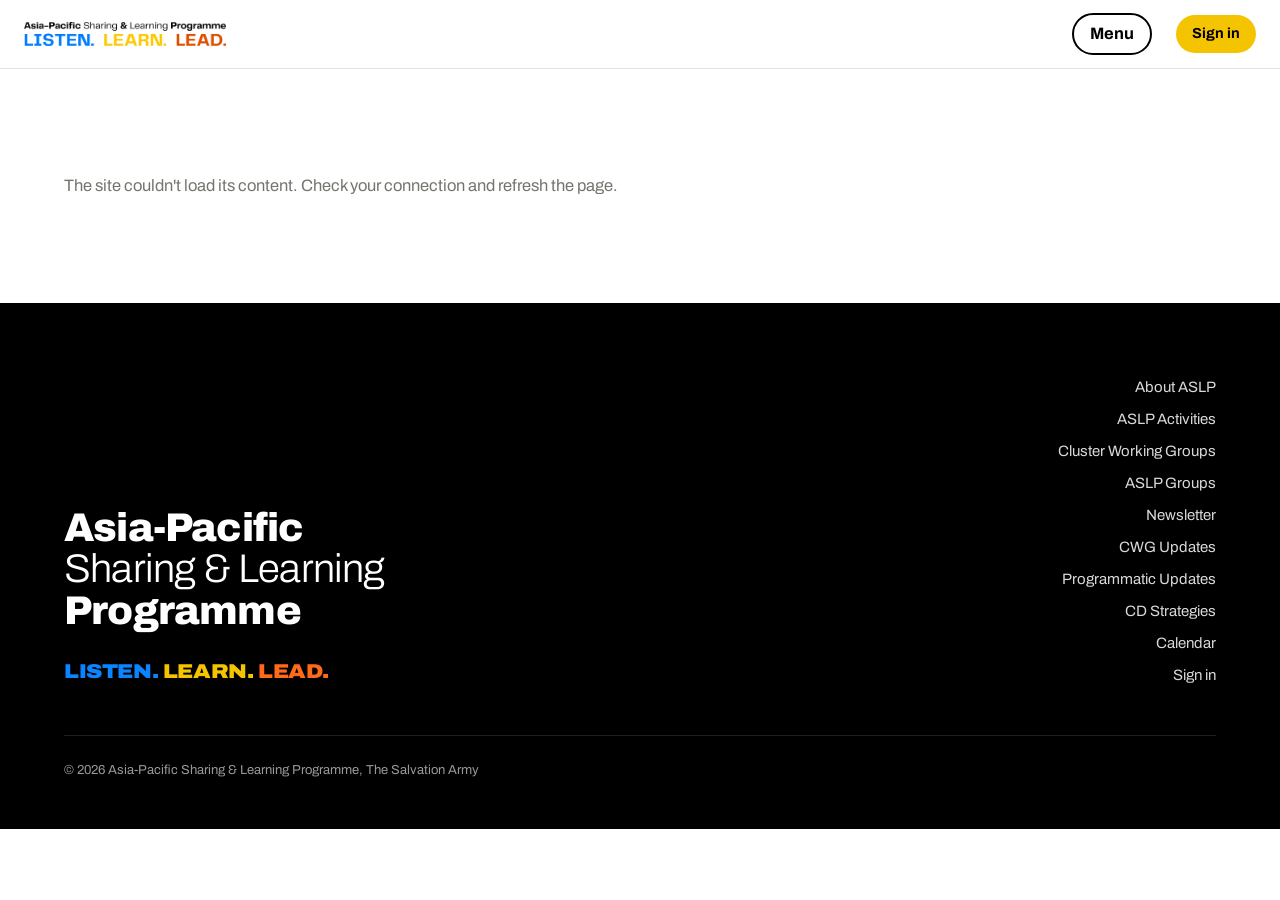
<file: ASLP/index.html>
<!doctype html>
<html lang="en"><head><meta charset="utf-8"><meta name="viewport" content="width=device-width,initial-scale=1">
<title>ASLP | Asia-Pacific Sharing &amp; Learning Programme</title>
<meta name="robots" content="noindex">
<script>
// the ASLP website moved from /ASLP/ to the root of this address; old links and bookmarks land here and are sent on, keeping the page they pointed to
(function () {
  var p = location.pathname.replace(/^\/ASLP(\/index\.html)?\/?/i, "/");
  if (/^\/(cd-strategy|calendar-2027-2028)(\/|$)/i.test(p)) p = p.replace(/^\/calendar-2027-2028/i, "/Calendar-2027-2028");
  else p = "/";
  location.replace(p + location.search + location.hash);
})();
</script>
<style>body{font-family:system-ui,sans-serif;max-width:520px;margin:15vh auto;padding:0 20px;text-align:center;color:#222}a{color:#005fc0}</style>
</head><body><p>The ASLP website has moved. Taking you there…</p><p><a href="/">asia-sharing-and-learning-programme.github.io</a></p></body></html>
</file>
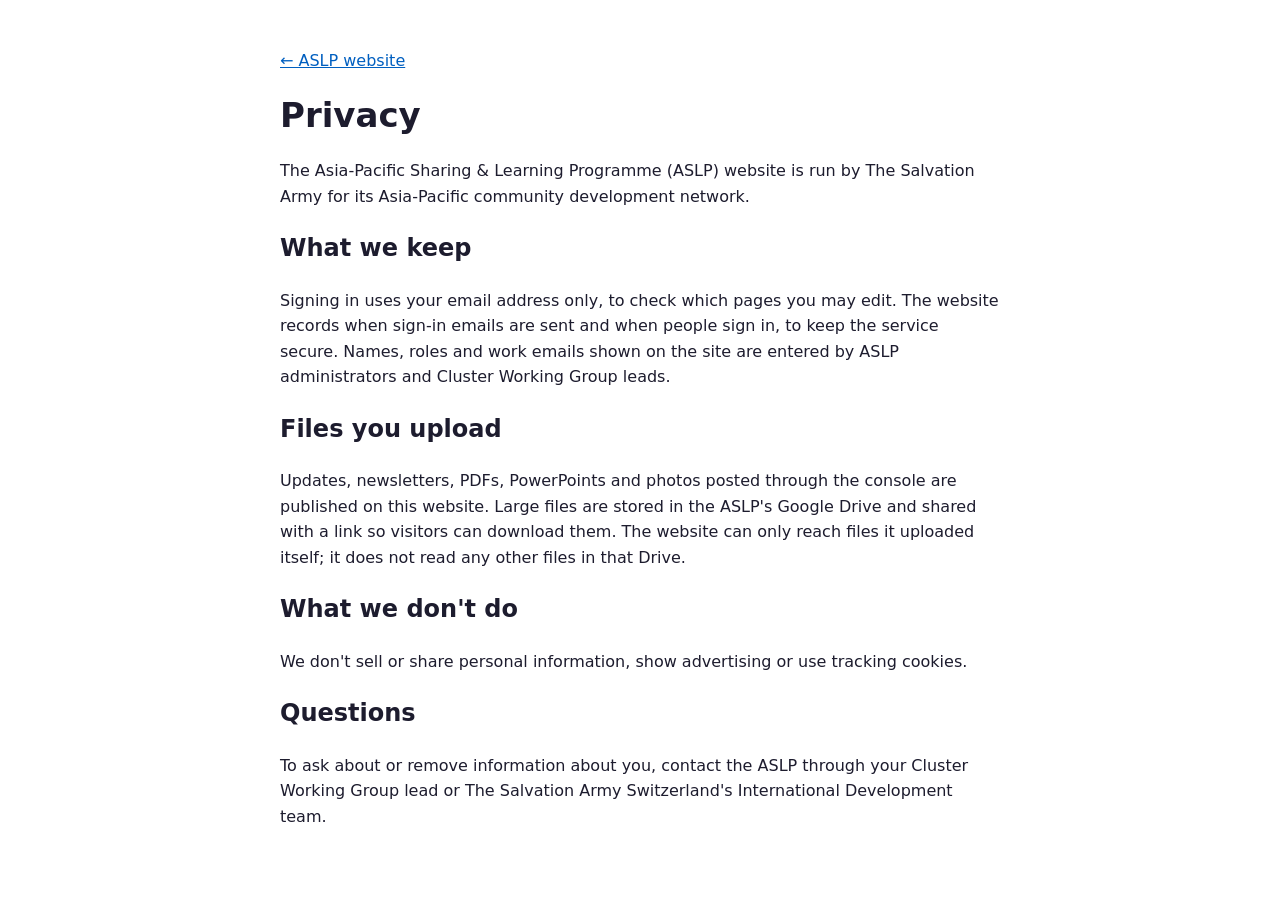
<file: privacy.html>
<!DOCTYPE html>
<html lang="en"><head><meta charset="utf-8"><meta name="viewport" content="width=device-width, initial-scale=1">
<title>Privacy | ASLP</title>
<style>body{font-family:Archivo,system-ui,sans-serif;max-width:720px;margin:48px auto;padding:0 24px;line-height:1.6;color:#1d1c2e}h1{font-size:34px;line-height:1.15}a{color:#005fc0}</style></head>
<body>
<p><a href="/">← ASLP website</a></p>
<h1>Privacy</h1>
<p>The Asia-Pacific Sharing &amp; Learning Programme (ASLP) website is run by The Salvation Army for its Asia-Pacific community development network.</p>
<h2>What we keep</h2>
<p>Signing in uses your email address only, to check which pages you may edit. The website records when sign-in emails are sent and when people sign in, to keep the service secure. Names, roles and work emails shown on the site are entered by ASLP administrators and Cluster Working Group leads.</p>
<h2>Files you upload</h2>
<p>Updates, newsletters, PDFs, PowerPoints and photos posted through the console are published on this website. Large files are stored in the ASLP's Google Drive and shared with a link so visitors can download them. The website can only reach files it uploaded itself; it does not read any other files in that Drive.</p>
<h2>What we don't do</h2>
<p>We don't sell or share personal information, show advertising or use tracking cookies.</p>
<h2>Questions</h2>
<p>To ask about or remove information about you, contact the ASLP through your Cluster Working Group lead or The Salvation Army Switzerland's International Development team.</p>
</body></html>
</file>
